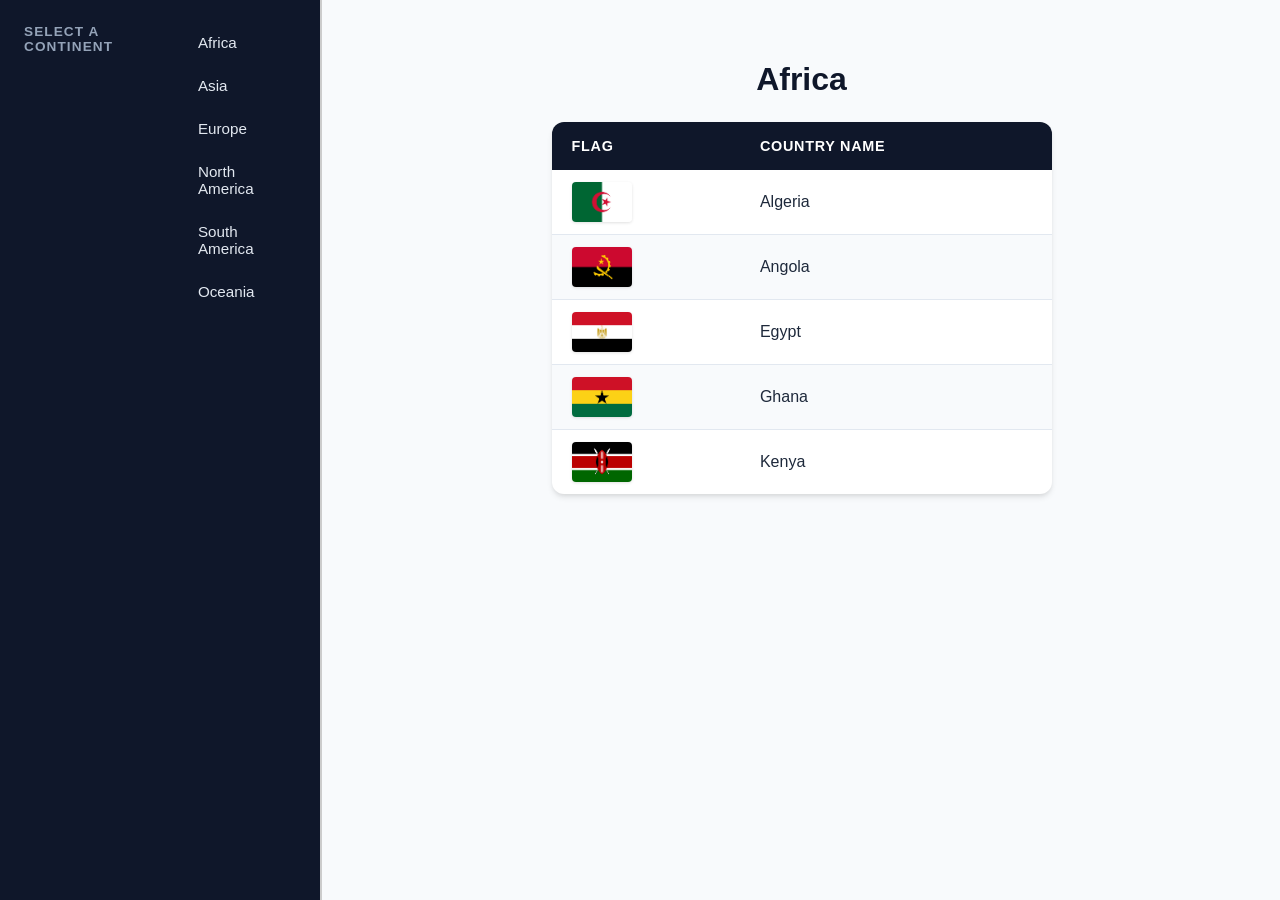
<file: index.html>
<!DOCTYPE html>
<html>
    <head>
        <meta charset="UTF-8">
        <title>Continent Viewer</title>
        <link rel="stylesheet" href="style.css">
    </head>
    <body>
        <iframe src="ileft.html" title="Navigation Sidebar"></iframe>
        <iframe name="viewing-screen" src="africa.html" title="Content Window"></iframe>

    </body>
</html>
</file>
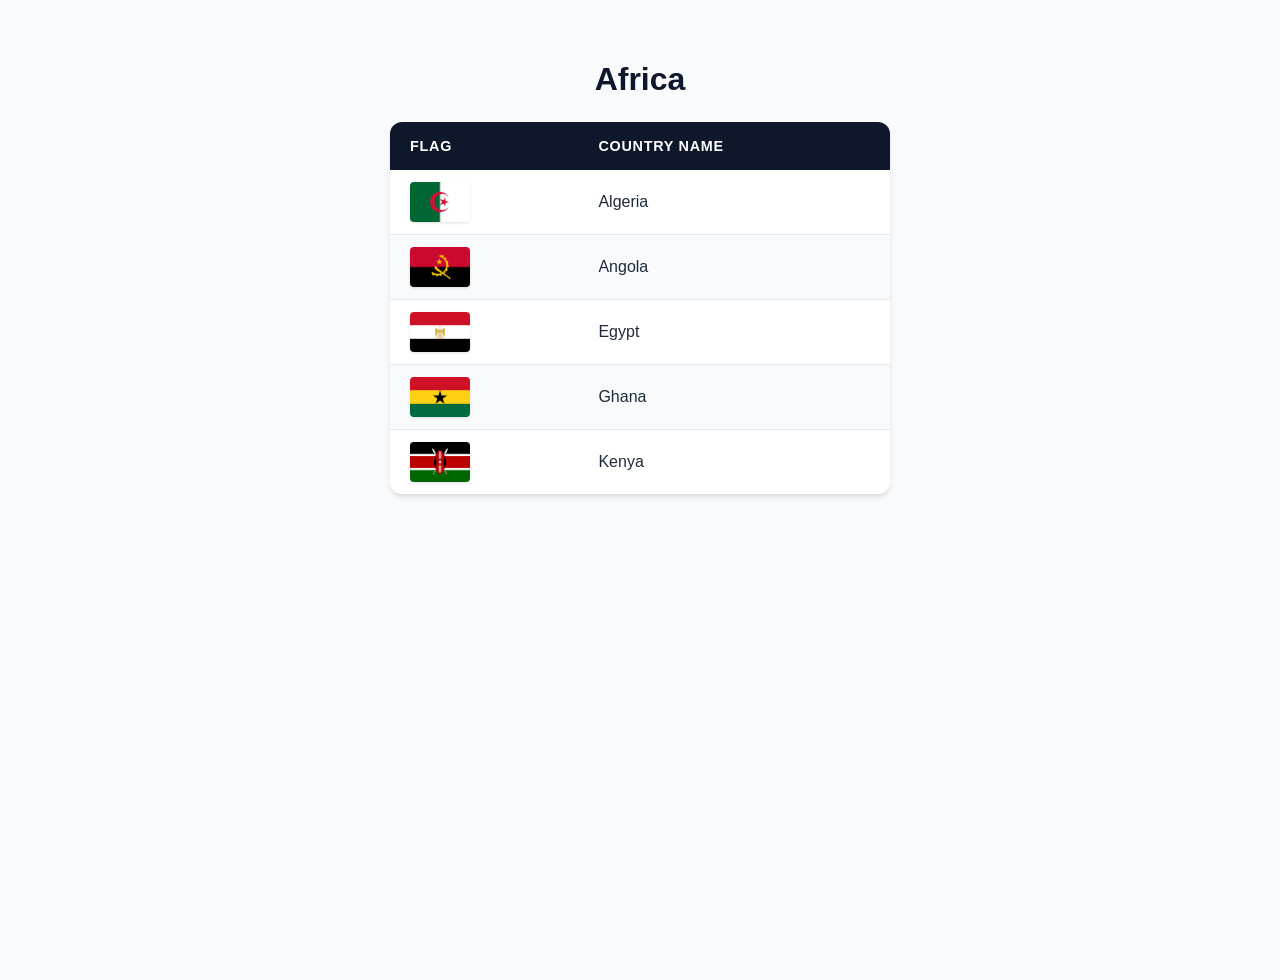
<file: africa.html>
<!DOCTYPE html>
<html lang="en">
<head>
    <meta charset="UTF-8">
    <title>Continent Content</title>
    <link rel="stylesheet" href="style.css">
    <style>
        body {
  font-family: -apple-system, BlinkMacSystemFont, "Segoe UI", Roboto, Helvetica, Arial, sans-serif;
  background-color: #f8fafc;
  color: #1e293b;
  margin: 0;
  padding: 40px 20px;
  display: flex;
  flex-direction: column;
  align-items: center;
}

/* Page Heading */
h1 {
  font-size: 2rem;
  margin-bottom: 24px;
  color: #0f172a;
}

/* Table container styling */
table {
  width: 100%;
  max-width: 500px;
  border-collapse: collapse;
  background-color: #ffffff;
  border-radius: 12px;
  overflow: hidden;
  box-shadow: 0 4px 6px -1px rgba(0, 0, 0, 0.1), 0 2px 4px -1px rgba(0, 0, 0, 0.06);
}

/* Headers */
th {
  background-color: #0f172a;
  color: #ffffff;
  text-align: left;
  padding: 16px 20px;
  font-size: 0.9rem;
  text-transform: uppercase;
  letter-spacing: 0.05em;
}

/* Table cells */
td {
  padding: 12px 20px;
  border-bottom: 1px solid #e2e8f0;
  vertical-align: middle;
  font-size: 1rem;
  font-weight: 500;
}

/* Zebra striping on rows */
tbody tr:nth-child(even) {
  background-color: #f8fafc;
}

/* Hover effect */
tbody tr:hover {
  background-color: #f1f5f9;
}

/* Remove bottom border on last row */
tbody tr:last-child td {
  border-bottom: none;
}

/* Image/Flag styling */
td img {
  width: 60px;
  height: 40px;
  object-fit: cover;
  border-radius: 4px;
  box-shadow: 0 1px 3px rgba(0, 0, 0, 0.12);
  display: block;
}
    </style>
</head>
<body>
    <h1>Africa</h1> 
    <table>
        <thead>
            <tr>
                <th>Flag</th>
                <th>Country Name</th>
            </tr>
        </thead>
        <tbody>
            <tr>
                <td><img src="pictures/algeria.png" alt="Algeria Flag" width="200" length="200"></td>
                <td>Algeria</td>
            </tr>
            <tr>
                <td><img src="pictures/angola.png" alt="Angola Flag" width="200" length="200"></td>
                <td>Angola</td>
            </tr>
            <tr>
                <td><img src="pictures/egypt.png" alt="Egypt Flag" width="200" length="200"></td>
                <td>Egypt</td>
            </tr>
            <tr>
                <td><img src="pictures/ghana.png" alt="Ghana Flag" width="200" length="200"></td>
                <td>Ghana</td>
            </tr>
            <tr>
                <td><img src="pictures/kenya.png" alt="Kenya Flag" width="200" length="200"></td>
                <td>Kenya</td>
            </tr>
        </tbody>
    </table>

</body>
</html>
</file>
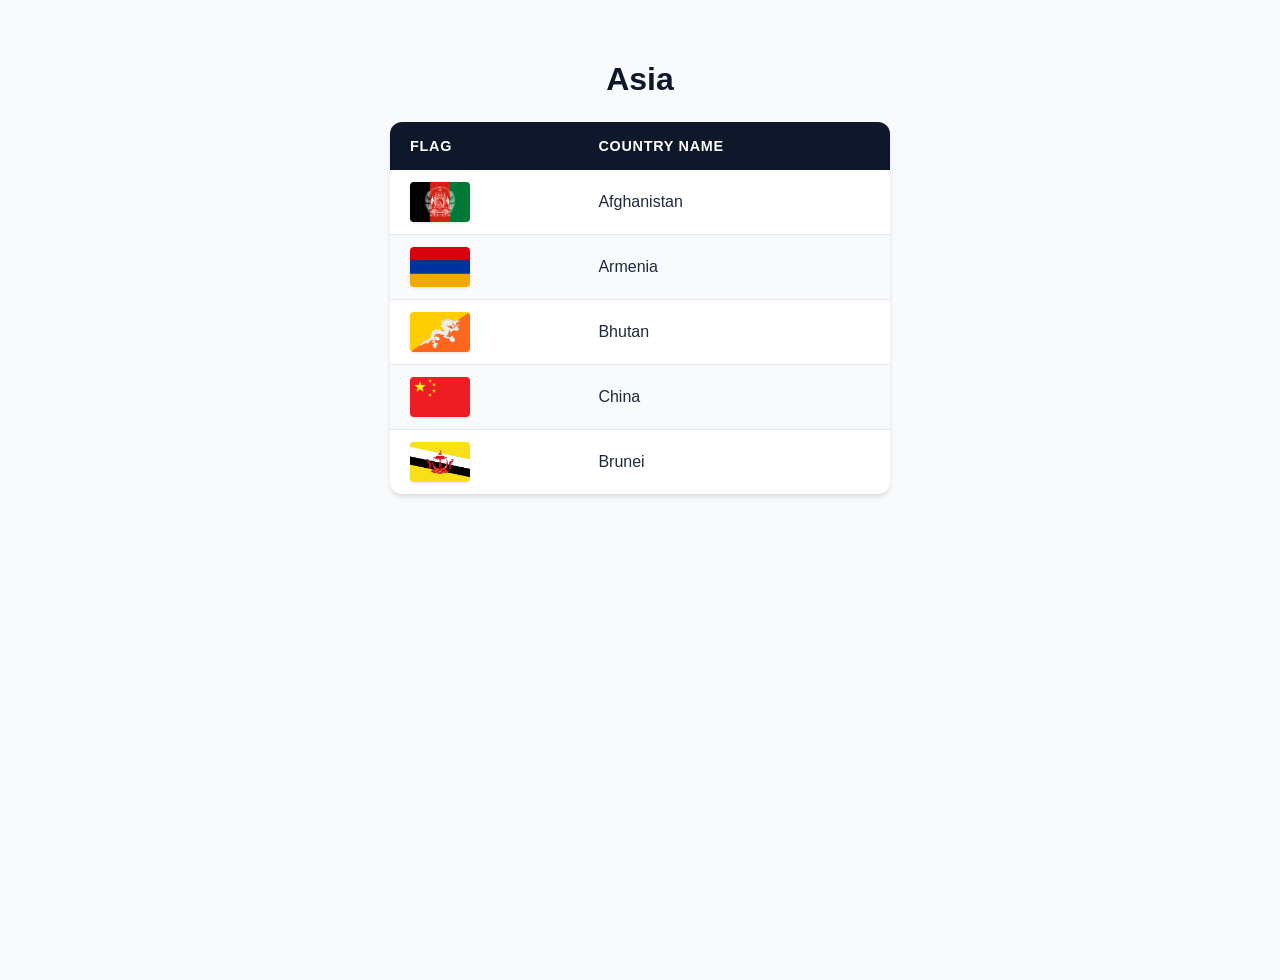
<file: asia.html>
<!DOCTYPE html>
<html lang="en">
<head>
    <meta charset="UTF-8">
    <title>Continent Content</title>
    <link rel="stylesheet" href="style.css">
    <style>
        body {
  font-family: -apple-system, BlinkMacSystemFont, "Segoe UI", Roboto, Helvetica, Arial, sans-serif;
  background-color: #f8fafc;
  color: #1e293b;
  margin: 0;
  padding: 40px 20px;
  display: flex;
  flex-direction: column;
  align-items: center;
}

/* Page Heading */
h1 {
  font-size: 2rem;
  margin-bottom: 24px;
  color: #0f172a;
}

/* Table container styling */
table {
  width: 100%;
  max-width: 500px;
  border-collapse: collapse;
  background-color: #ffffff;
  border-radius: 12px;
  overflow: hidden;
  box-shadow: 0 4px 6px -1px rgba(0, 0, 0, 0.1), 0 2px 4px -1px rgba(0, 0, 0, 0.06);
}

/* Headers */
th {
  background-color: #0f172a;
  color: #ffffff;
  text-align: left;
  padding: 16px 20px;
  font-size: 0.9rem;
  text-transform: uppercase;
  letter-spacing: 0.05em;
}

/* Table cells */
td {
  padding: 12px 20px;
  border-bottom: 1px solid #e2e8f0;
  vertical-align: middle;
  font-size: 1rem;
  font-weight: 500;
}

/* Zebra striping on rows */
tbody tr:nth-child(even) {
  background-color: #f8fafc;
}

/* Hover effect */
tbody tr:hover {
  background-color: #f1f5f9;
}

/* Remove bottom border on last row */
tbody tr:last-child td {
  border-bottom: none;
}

/* Image/Flag styling */
td img {
  width: 60px;
  height: 40px;
  object-fit: cover;
  border-radius: 4px;
  box-shadow: 0 1px 3px rgba(0, 0, 0, 0.12);
  display: block;
}
    </style>
</head>
<body>
    <h1>Asia</h1> 
    <table>
        <thead>
            <tr>
                <th>Flag</th>
                <th>Country Name</th>
            </tr>
        </thead>
        <tbody>
            <tr>
                <td><img src="pictures/afghanistan.png" alt="Afghanistan Flag" width="200" length="200"></td>
                <td>Afghanistan</td>
            </tr>
            <tr>
                <td><img src="pictures/armenia.png" alt="Armenia Flag" width="200" length="200"></td>
                <td>Armenia</td>
            </tr>
            <tr>
                <td><img src="pictures/bhutan.png" alt="Bhutan Flag" width="200" length="200"></td>
                <td>Bhutan</td>
            </tr>
            <tr>
                <td><img src="pictures/china1.png" alt="China Flag" width="200" length="200"></td>
                <td>China</td>
            </tr>
            <tr>
                <td><img src="pictures/brunei.png" alt="Brunei Flag" width="200" length="200"></td>
                <td>Brunei</td>
            </tr>
        </tbody>
    </table>

</body>
</html>
</file>
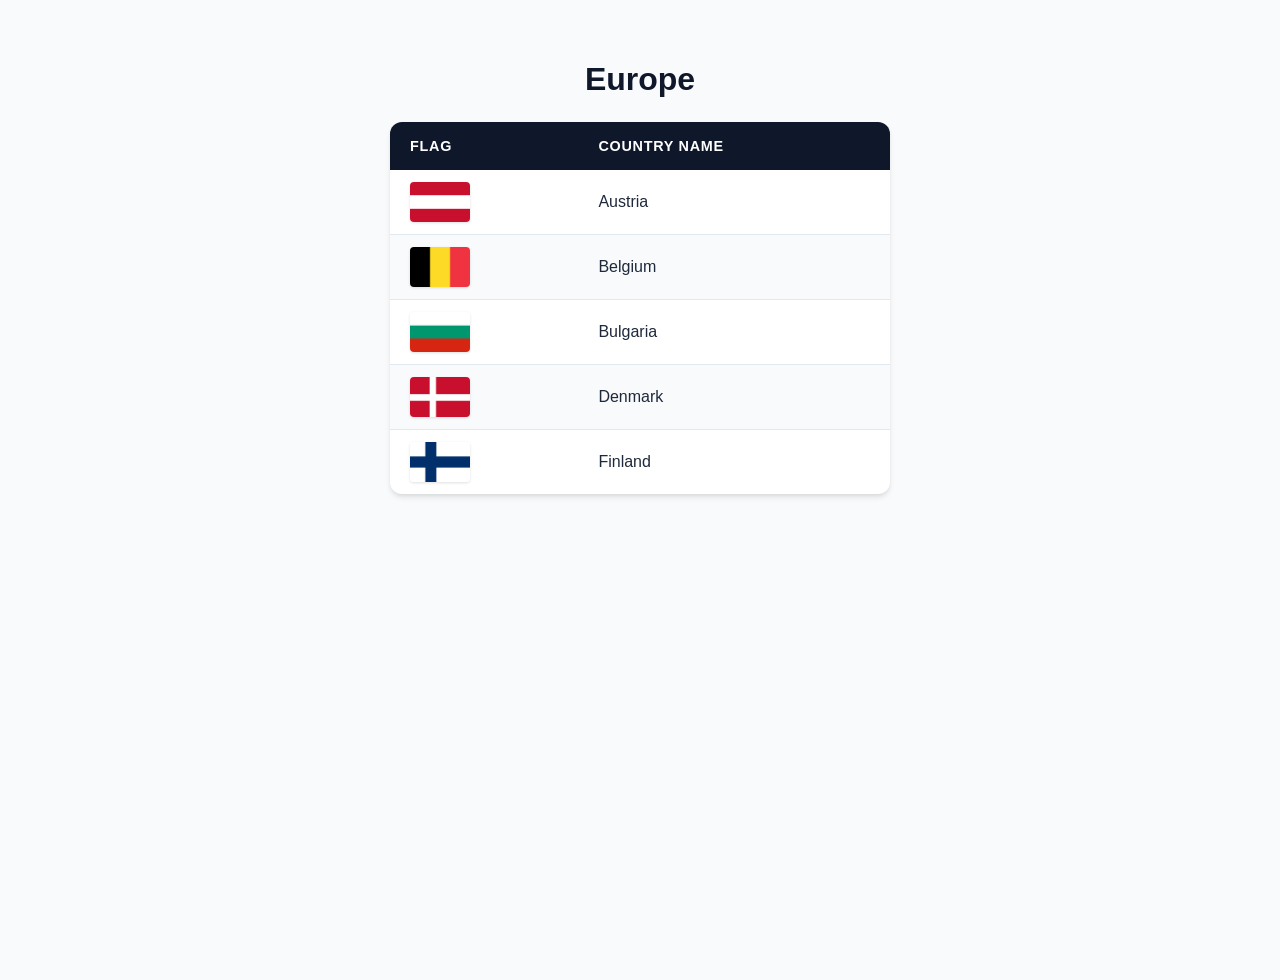
<file: europe.html>
<!DOCTYPE html>
<html lang="en">
<head>
    <meta charset="UTF-8">
    <title>Continent Content</title>
    <link rel="stylesheet" href="style.css">
    <style>
        body {
  font-family: -apple-system, BlinkMacSystemFont, "Segoe UI", Roboto, Helvetica, Arial, sans-serif;
  background-color: #f8fafc;
  color: #1e293b;
  margin: 0;
  padding: 40px 20px;
  display: flex;
  flex-direction: column;
  align-items: center;
}

/* Page Heading */
h1 {
  font-size: 2rem;
  margin-bottom: 24px;
  color: #0f172a;
}

/* Table container styling */
table {
  width: 100%;
  max-width: 500px;
  border-collapse: collapse;
  background-color: #ffffff;
  border-radius: 12px;
  overflow: hidden;
  box-shadow: 0 4px 6px -1px rgba(0, 0, 0, 0.1), 0 2px 4px -1px rgba(0, 0, 0, 0.06);
}

/* Headers */
th {
  background-color: #0f172a;
  color: #ffffff;
  text-align: left;
  padding: 16px 20px;
  font-size: 0.9rem;
  text-transform: uppercase;
  letter-spacing: 0.05em;
}

/* Table cells */
td {
  padding: 12px 20px;
  border-bottom: 1px solid #e2e8f0;
  vertical-align: middle;
  font-size: 1rem;
  font-weight: 500;
}

/* Zebra striping on rows */
tbody tr:nth-child(even) {
  background-color: #f8fafc;
}

/* Hover effect */
tbody tr:hover {
  background-color: #f1f5f9;
}

/* Remove bottom border on last row */
tbody tr:last-child td {
  border-bottom: none;
}

/* Image/Flag styling */
td img {
  width: 60px;
  height: 40px;
  object-fit: cover;
  border-radius: 4px;
  box-shadow: 0 1px 3px rgba(0, 0, 0, 0.12);
  display: block;
}
    </style>
</head>
<body>
    <h1>Europe</h1> 
    <table>
        <thead>
            <tr>
                <th>Flag</th>
                <th>Country Name</th>
            </tr>
        </thead>
        <tbody>
            <tr>
                <td><img src="pictures/austria.png" alt="Austria Flag" width="200" length="200"></td>
                <td>Austria</td>
            </tr>
            <tr>
                <td><img src="pictures/belgium.png" alt="Belgium Flag" width="200" length="200"></td>
                <td>Belgium</td>
            </tr>
            <tr>
                <td><img src="pictures/bulgaria.png" alt="Bulgaria Flag" width="200" length="200"></td>
                <td>Bulgaria</td>
            </tr>
            <tr>
                <td><img src="pictures/denmark.png" alt="Denmark Flag" width="200" length="200"></td>
                <td>Denmark</td>
            </tr>
            <tr>
                <td><img src="pictures/finland.png" alt="Finland Flag" width="200" length="200"></td>
                <td>Finland</td>
            </tr>
        </tbody>
    </table>

</body>
</html>
</file>
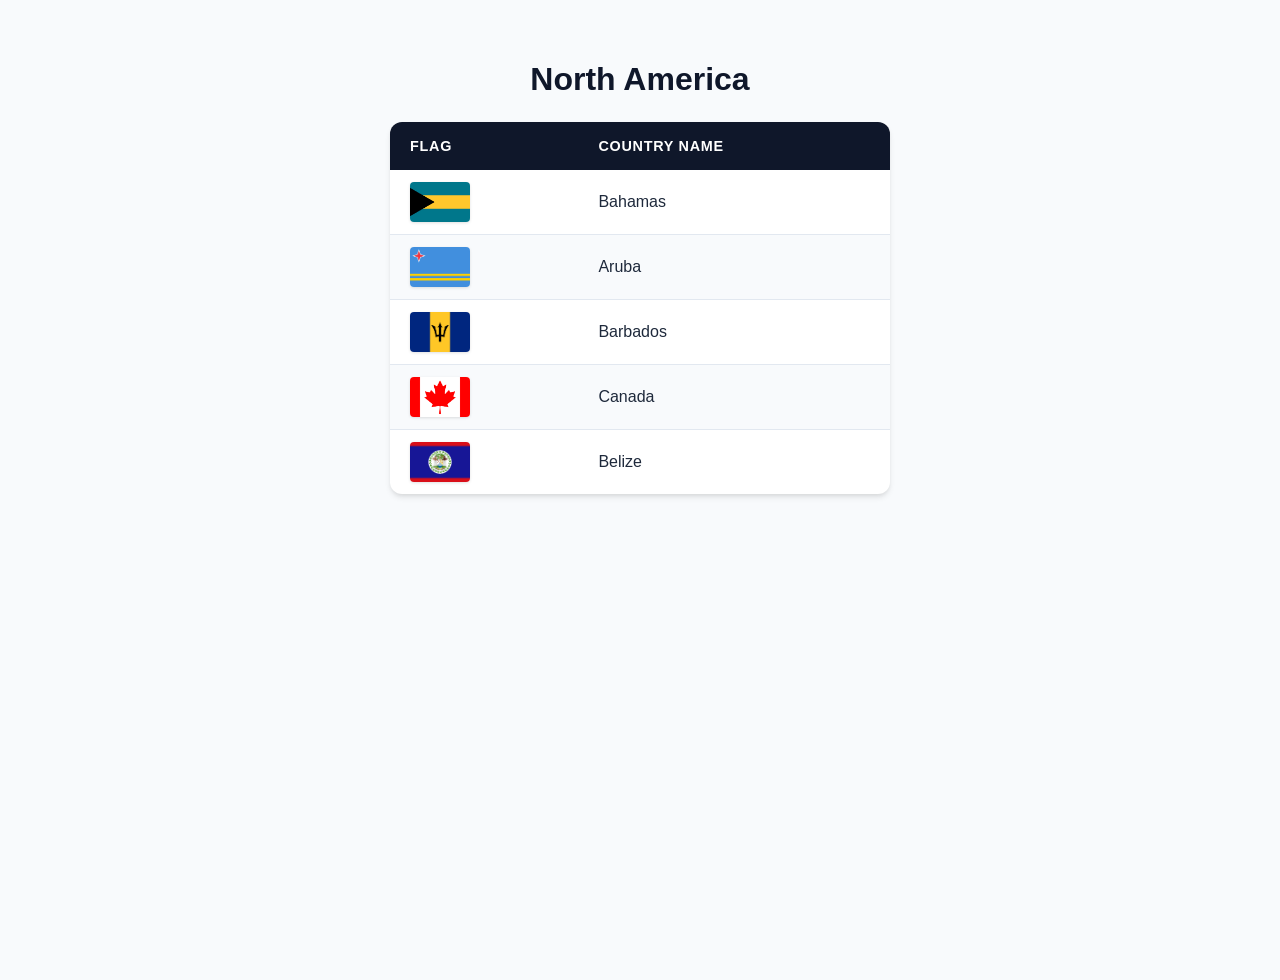
<file: north-america.html>
<!DOCTYPE html>
<html lang="en">
<head>
    <meta charset="UTF-8">
    <title>Continent Content</title>
    <link rel="stylesheet" href="style.css">
    <style>
        body {
  font-family: -apple-system, BlinkMacSystemFont, "Segoe UI", Roboto, Helvetica, Arial, sans-serif;
  background-color: #f8fafc;
  color: #1e293b;
  margin: 0;
  padding: 40px 20px;
  display: flex;
  flex-direction: column;
  align-items: center;
}

/* Page Heading */
h1 {
  font-size: 2rem;
  margin-bottom: 24px;
  color: #0f172a;
}

/* Table container styling */
table {
  width: 100%;
  max-width: 500px;
  border-collapse: collapse;
  background-color: #ffffff;
  border-radius: 12px;
  overflow: hidden;
  box-shadow: 0 4px 6px -1px rgba(0, 0, 0, 0.1), 0 2px 4px -1px rgba(0, 0, 0, 0.06);
}

/* Headers */
th {
  background-color: #0f172a;
  color: #ffffff;
  text-align: left;
  padding: 16px 20px;
  font-size: 0.9rem;
  text-transform: uppercase;
  letter-spacing: 0.05em;
}

/* Table cells */
td {
  padding: 12px 20px;
  border-bottom: 1px solid #e2e8f0;
  vertical-align: middle;
  font-size: 1rem;
  font-weight: 500;
}

/* Zebra striping on rows */
tbody tr:nth-child(even) {
  background-color: #f8fafc;
}

/* Hover effect */
tbody tr:hover {
  background-color: #f1f5f9;
}

/* Remove bottom border on last row */
tbody tr:last-child td {
  border-bottom: none;
}

/* Image/Flag styling */
td img {
  width: 60px;
  height: 40px;
  object-fit: cover;
  border-radius: 4px;
  box-shadow: 0 1px 3px rgba(0, 0, 0, 0.12);
  display: block;
}
    </style>
</head>
<body>
    <h1>North America</h1> 
    <table>
        <thead>
            <tr>
                <th>Flag</th>
                <th>Country Name</th>
            </tr>
        </thead>
        <tbody>
            <tr>
                <td><img src="pictures/bahamas.png" alt="Bahamas Flag" width="200" length="200"></td>
                <td>Bahamas</td>
            </tr>
            <tr>
                <td><img src="pictures/aruba.png" alt="Aruba" width="200" length="200"></td>
                <td>Aruba</td>
            </tr>
            <tr>
                <td><img src="pictures/barbados.png" alt="Barbados Flag" width="200" length="200"></td>
                <td>Barbados</td>
            </tr>
            <tr>
                <td><img src="pictures/canada.png" alt="Canada Flag" width="200" length="200"></td>
                <td>Canada</td>
            </tr>
            <tr>
                <td><img src="pictures/belize.png" alt="Belize Flag" width="200" length="200"></td>
                <td>Belize</td>
            </tr>
        </tbody>
    </table>

</body>
</html>
</file>
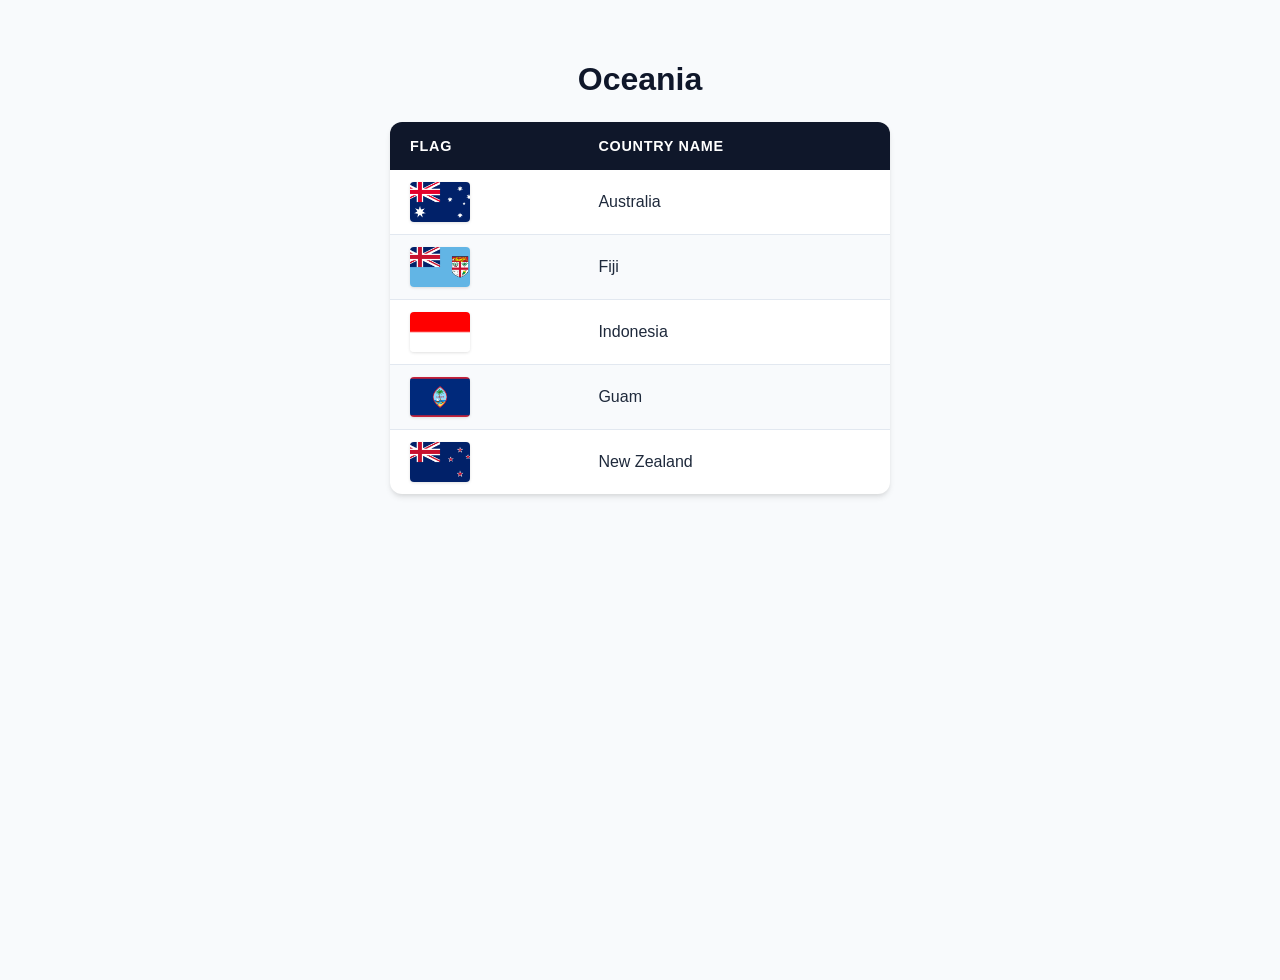
<file: oceania.html>
<!DOCTYPE html>
<html lang="en">
<head>
    <meta charset="UTF-8">
    <title>Continent Content</title>
    <link rel="stylesheet" href="style.css">
    <style>
        body {
  font-family: -apple-system, BlinkMacSystemFont, "Segoe UI", Roboto, Helvetica, Arial, sans-serif;
  background-color: #f8fafc;
  color: #1e293b;
  margin: 0;
  padding: 40px 20px;
  display: flex;
  flex-direction: column;
  align-items: center;
}

/* Page Heading */
h1 {
  font-size: 2rem;
  margin-bottom: 24px;
  color: #0f172a;
}

/* Table container styling */
table {
  width: 100%;
  max-width: 500px;
  border-collapse: collapse;
  background-color: #ffffff;
  border-radius: 12px;
  overflow: hidden;
  box-shadow: 0 4px 6px -1px rgba(0, 0, 0, 0.1), 0 2px 4px -1px rgba(0, 0, 0, 0.06);
}

/* Headers */
th {
  background-color: #0f172a;
  color: #ffffff;
  text-align: left;
  padding: 16px 20px;
  font-size: 0.9rem;
  text-transform: uppercase;
  letter-spacing: 0.05em;
}

/* Table cells */
td {
  padding: 12px 20px;
  border-bottom: 1px solid #e2e8f0;
  vertical-align: middle;
  font-size: 1rem;
  font-weight: 500;
}

/* Zebra striping on rows */
tbody tr:nth-child(even) {
  background-color: #f8fafc;
}

/* Hover effect */
tbody tr:hover {
  background-color: #f1f5f9;
}

/* Remove bottom border on last row */
tbody tr:last-child td {
  border-bottom: none;
}

/* Image/Flag styling */
td img {
  width: 60px;
  height: 40px;
  object-fit: cover;
  border-radius: 4px;
  box-shadow: 0 1px 3px rgba(0, 0, 0, 0.12);
  display: block;
}
    </style>
</head>
<body>
    <h1>Oceania</h1> 
    <table>
        <thead>
            <tr>
                <th>Flag</th>
                <th>Country Name</th>
            </tr>
        </thead>
        <tbody>
            <tr>
                <td><img src="pictures/australia.png" alt="Australia Flag" width="200" length="200"></td>
                <td>Australia</td>
            </tr>
            <tr>
                <td><img src="pictures/fiji.png" alt="Fiji Flag" width="200" length="200"></td>
                <td>Fiji</td>
            </tr>
            <tr>
                <td><img src="pictures/indonesia.png" alt="Indonesia Flag" width="200" length="200"></td>
                <td>Indonesia</td>
            </tr>
            <tr>
                <td><img src="pictures/guam.png" alt="Guam Flag" width="200" length="200"></td>
                <td>Guam</td>
            </tr>
            <tr>
                <td><img src="pictures/new-zealand.png" alt="New Zealand Flag" width="200" length="200"></td>
                <td>New Zealand</td>
            </tr>
        </tbody>
    </table>

</body>
</html>
</file>
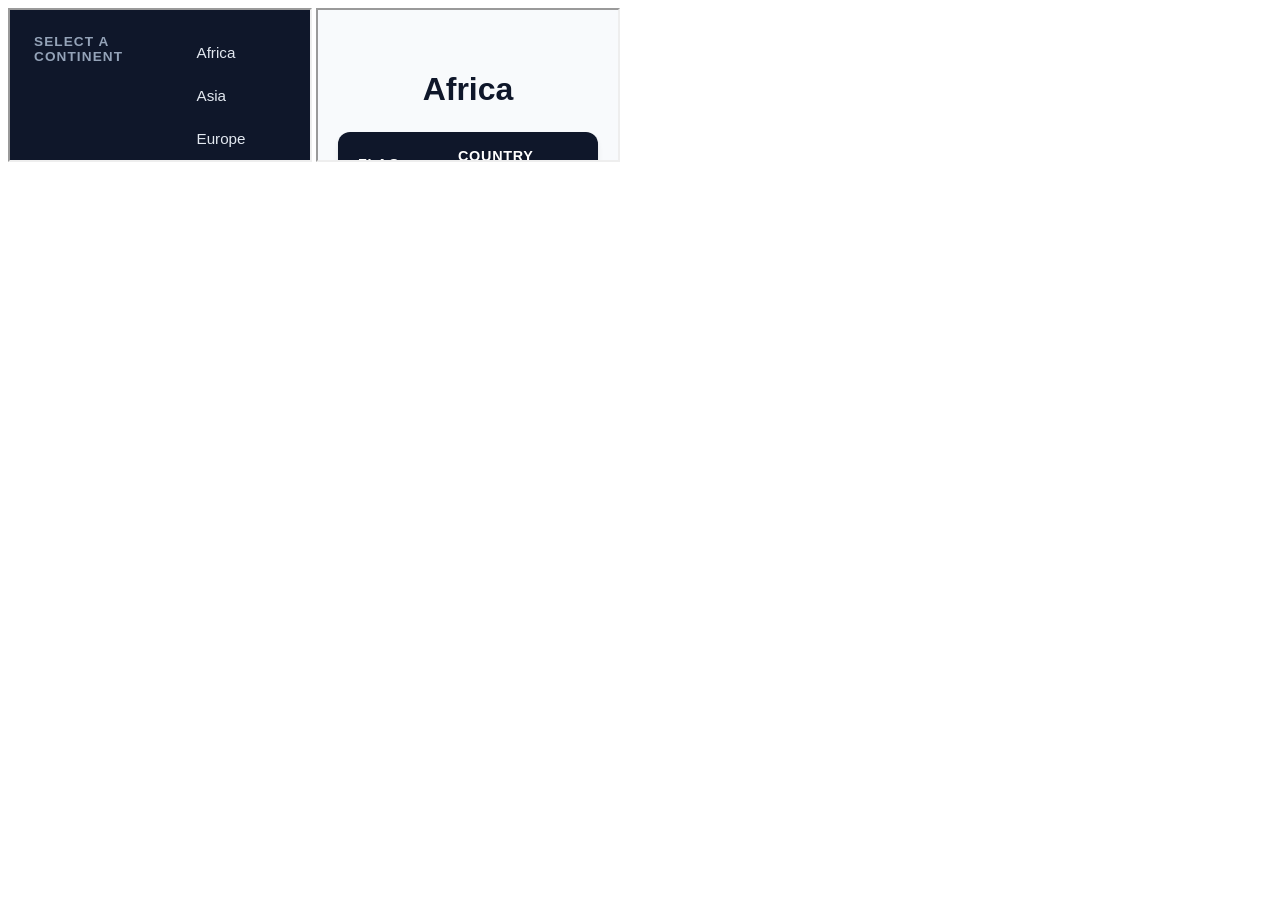
<file: online_viewer_net (1).htm>
<!DOCTYPE html>
<html>
    <head>
        <style>
            h1 {
                background-color:blue;
            }
        </style>
    </head>
    <body>
        <iframe src="ileft.html" title="Navigation Sidebar"></iframe>
        <iframe name="viewing-screen" src="africa.html" title="Content Window"></iframe>

    </body>
</html>
</file>
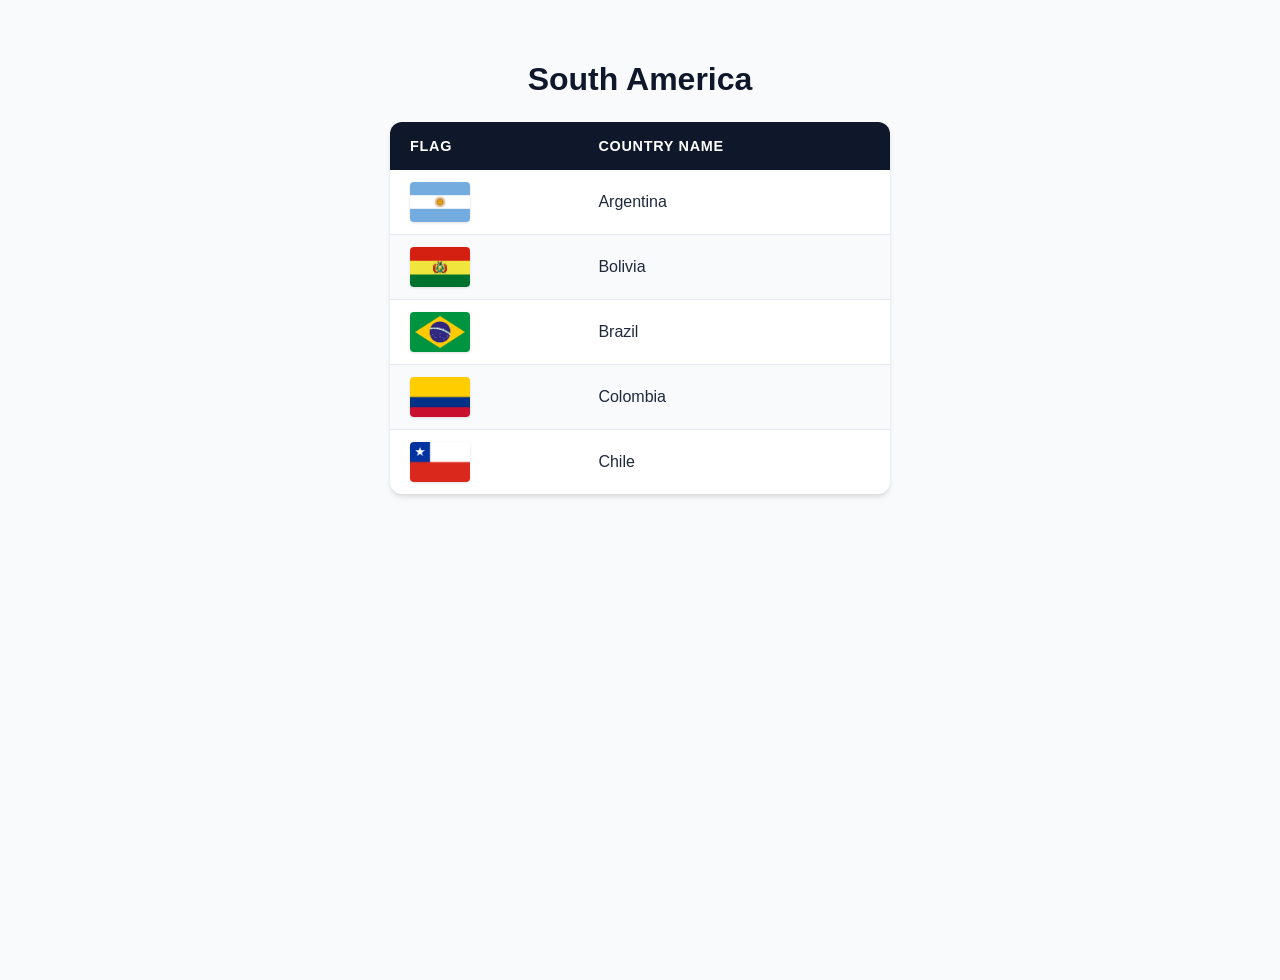
<file: south-america.html>
<!DOCTYPE html>
<html lang="en">
<head>
    <meta charset="UTF-8">
    <title>Continent Content</title>
    <link rel="stylesheet" href="style.css">
    <style>
        body {
  font-family: -apple-system, BlinkMacSystemFont, "Segoe UI", Roboto, Helvetica, Arial, sans-serif;
  background-color: #f8fafc;
  color: #1e293b;
  margin: 0;
  padding: 40px 20px;
  display: flex;
  flex-direction: column;
  align-items: center;
}

/* Page Heading */
h1 {
  font-size: 2rem;
  margin-bottom: 24px;
  color: #0f172a;
}

/* Table container styling */
table {
  width: 100%;
  max-width: 500px;
  border-collapse: collapse;
  background-color: #ffffff;
  border-radius: 12px;
  overflow: hidden;
  box-shadow: 0 4px 6px -1px rgba(0, 0, 0, 0.1), 0 2px 4px -1px rgba(0, 0, 0, 0.06);
}

/* Headers */
th {
  background-color: #0f172a;
  color: #ffffff;
  text-align: left;
  padding: 16px 20px;
  font-size: 0.9rem;
  text-transform: uppercase;
  letter-spacing: 0.05em;
}

/* Table cells */
td {
  padding: 12px 20px;
  border-bottom: 1px solid #e2e8f0;
  vertical-align: middle;
  font-size: 1rem;
  font-weight: 500;
}

/* Zebra striping on rows */
tbody tr:nth-child(even) {
  background-color: #f8fafc;
}

/* Hover effect */
tbody tr:hover {
  background-color: #f1f5f9;
}

/* Remove bottom border on last row */
tbody tr:last-child td {
  border-bottom: none;
}

/* Image/Flag styling */
td img {
  width: 60px;
  height: 40px;
  object-fit: cover;
  border-radius: 4px;
  box-shadow: 0 1px 3px rgba(0, 0, 0, 0.12);
  display: block;
}
    </style>
</head>
<body>
    <h1>South America</h1> 
    <table>
        <thead>
            <tr>
                <th>Flag</th>
                <th>Country Name</th>
            </tr>
        </thead>
        <tbody>
            <tr>
                <td><img src="pictures/argentina.png" alt="Argentina Flag" width="200" length="200"></td>
                <td>Argentina</td>
            </tr>
            <tr>
                <td><img src="pictures/bolivia.png" alt="Bolivia Flag" width="200" length="200"></td>
                <td>Bolivia</td>
            </tr>
            <tr>
                <td><img src="pictures/brazil.png" alt="Brazil Flag" width="200" length="200"></td>
                <td>Brazil</td>
            </tr>
            <tr>
                <td><img src="pictures/colombia.png" alt="Colombia Flag" width="200" length="200"></td>
                <td>Colombia</td>
            </tr>
            <tr>
                <td><img src="pictures/chile.png" alt="Chile" width="200" length="200"></td>
                <td>Chile</td>
            </tr>
        </tbody>
    </table>

</body>
</html>
</file>
<file: style.css>
body {
    display: flex;
    margin: 0;
    height: 100vh;
}

iframe:not([name]) {
    width: 25%;
    height: 100%;
    border: none;
    border-right: 2px solid #ccc;
}

iframe[name="viewing-screen"] {
    width: 75%;
    height: 100%;
    border: none;
}
</file>
